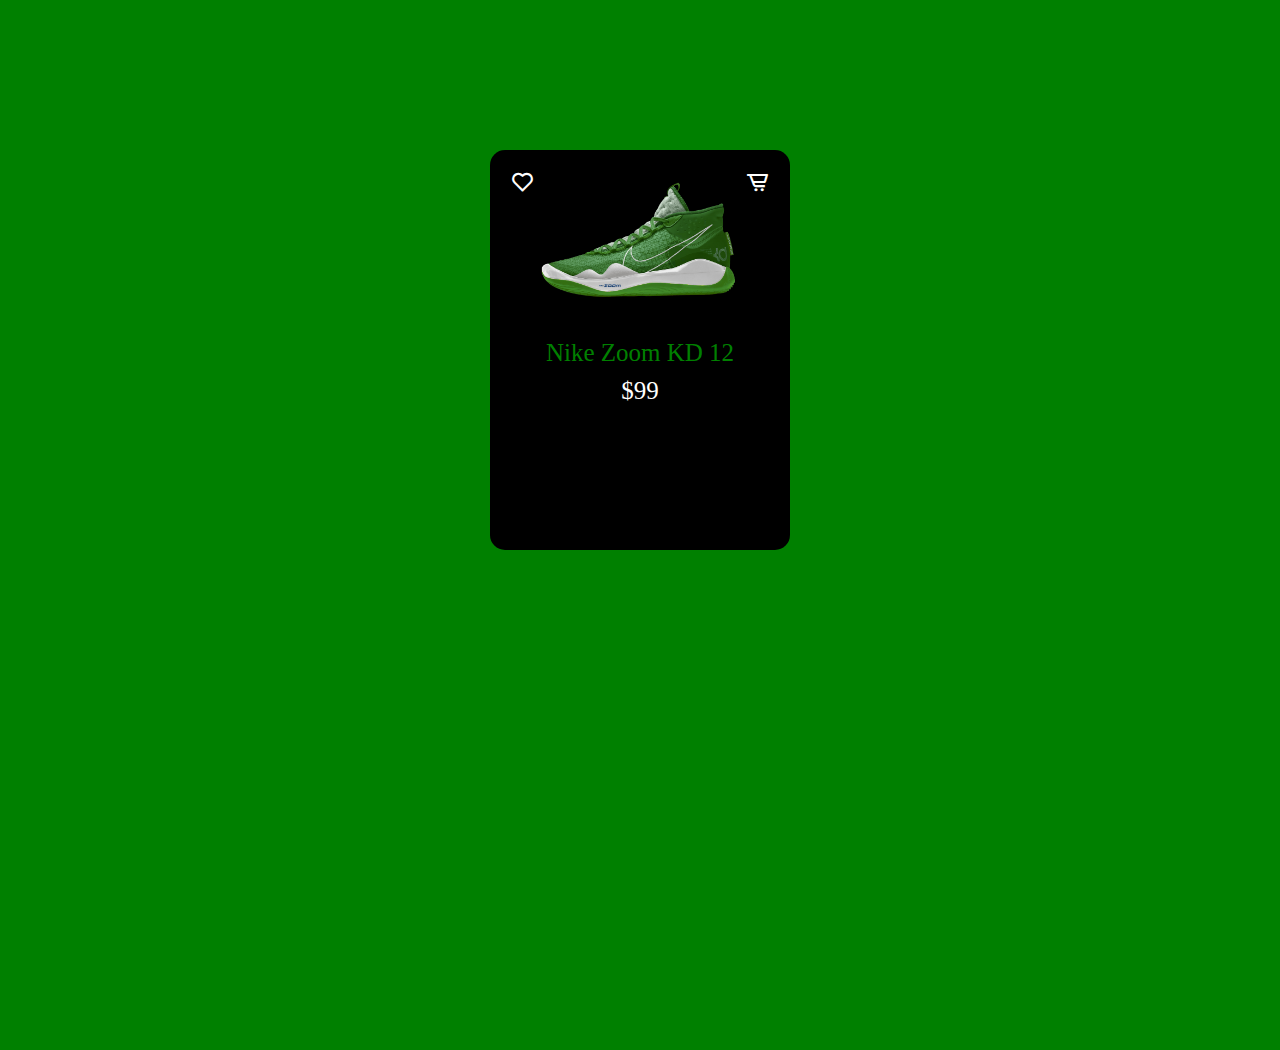
<file: Day1/index.html>
<!DOCTYPE html>
<html lang="en">
<head>
    <meta charset="UTF-8">
    <meta name="viewport" content="width=device-width, initial-scale=1.0">
    <title>Document</title>
    <link href='https://unpkg.com/boxicons@2.1.4/css/boxicons.min.css' rel='stylesheet'>
    <link rel="stylesheet" href="/Day1/CSS.css">
</head>
<body>
    <div class="container">
        <div class="card__heart">
            <i class='bx bx-heart'></i>
        </div>
        <div class="card__cart">
            <i class='bx bx-cart-alt' ></i>
        </div>
        <div class="img"><img src="/Day1/Nike Zoom KD 12.png" alt=""></div>
        <div class="content">Nike Zoom KD 12</div>
        <div class="price">$99</div>
        <div class="size__color">
            <div class="size">
                <h3>Size : </h3>
                <span>6</span>
                <span>7</span>
                <span>8</span>
                <span>9</span>
            </div>
            <div class="color">
                <h3>Color : </h3>
                <span class="green"></span>
                <span class="red"></span>
                <span class="blue"></span>
            </div>
            <div class="button">
                <button>Buy now</button>
                <button>Add cart</button>
            </div>
        </div>
    </div>
    
</body>
</html>
</file>
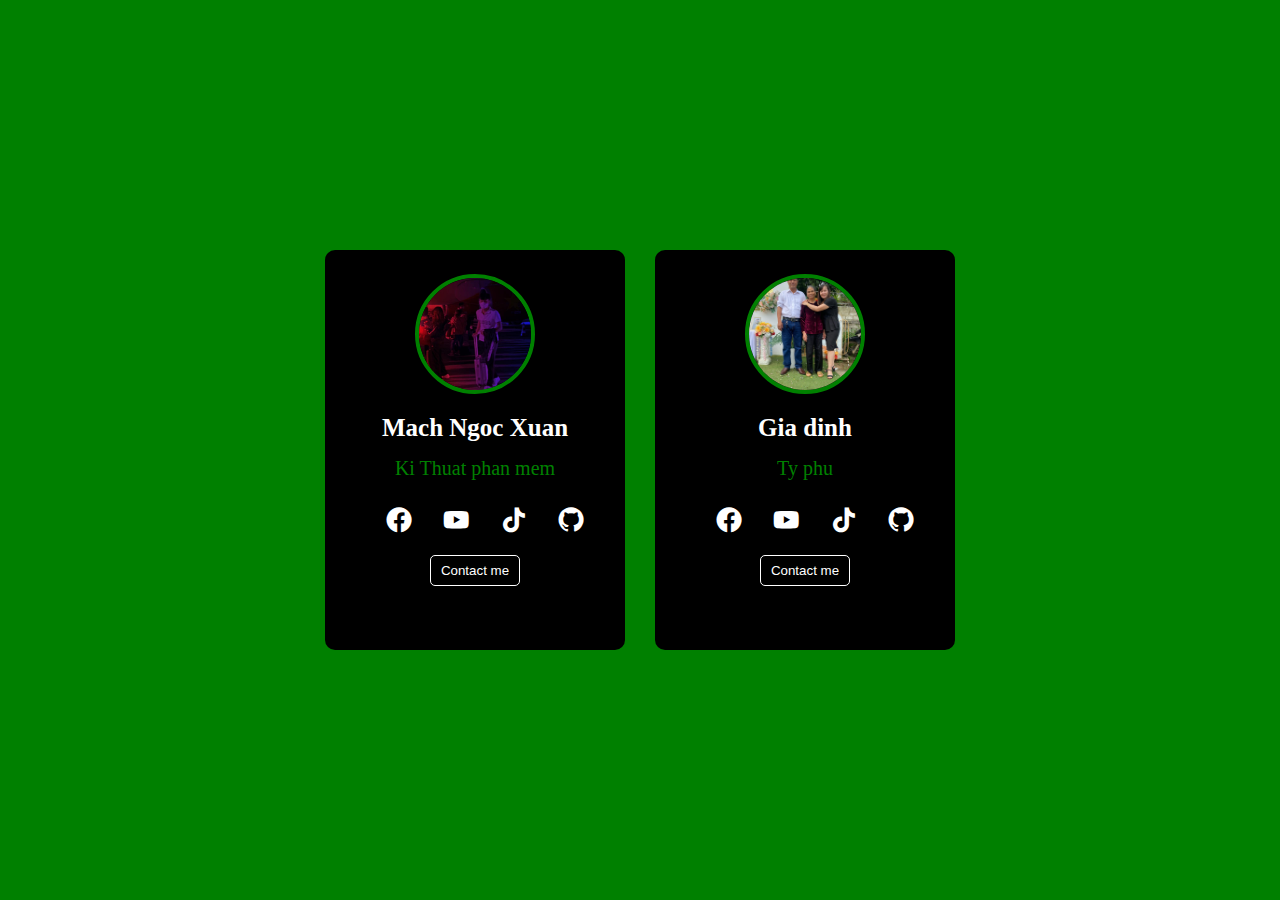
<file: Day2/index.html>
<!DOCTYPE html>
<html lang="en">
  <head>
    <meta charset="UTF-8" />
    <meta name="viewport" content="width=device-width, initial-scale=1.0" />
    <link
      href="https://unpkg.com/boxicons@2.1.4/css/boxicons.min.css"
      rel="stylesheet"
    />
    <title>Document</title>
    <link rel="stylesheet" href="/Day2/CSS.css" />
  </head>
  <body>
    <div class="container">
      <div class="img"><img src="/Day2/MachNgocXuan.jpg" alt="" /></div>
      <h3>Mach Ngoc Xuan</h3>
      <p>Ki Thuat phan mem</p>
      <div class="card">
        <a href="https://www.facebook.com/xuan.mach.04/"
          ><i class="bx bxl-facebook-circle"></i
        ></a>
        <a href=""><i class="bx bxl-youtube"></i></a>
        <a href=""><i class="bx bxl-tiktok"></i></a>
        <a href=""><i class="bx bxl-github"></i></a>
      </div>

      <div class="button">
        <button>Contact me</button>
      </div>
    </div>
    <div class="container">
      <div class="img"><img src="/Day2/GiaDinh.jpg" alt="" /></div>
      <h3>Gia dinh</h3>
      <p>Ty phu</p>
      <div class="card">
        <a href=""><i class="bx bxl-facebook-circle"></i></a>
        <a href=""><i class="bx bxl-youtube"></i></a>
        <a href=""><i class="bx bxl-tiktok"></i></a>
        <a href=""><i class="bx bxl-github"></i></a>
      </div>

      <div class="button">
        <button>Contact me</button>
      </div>
    </div>
  </body>
</html>
</file>
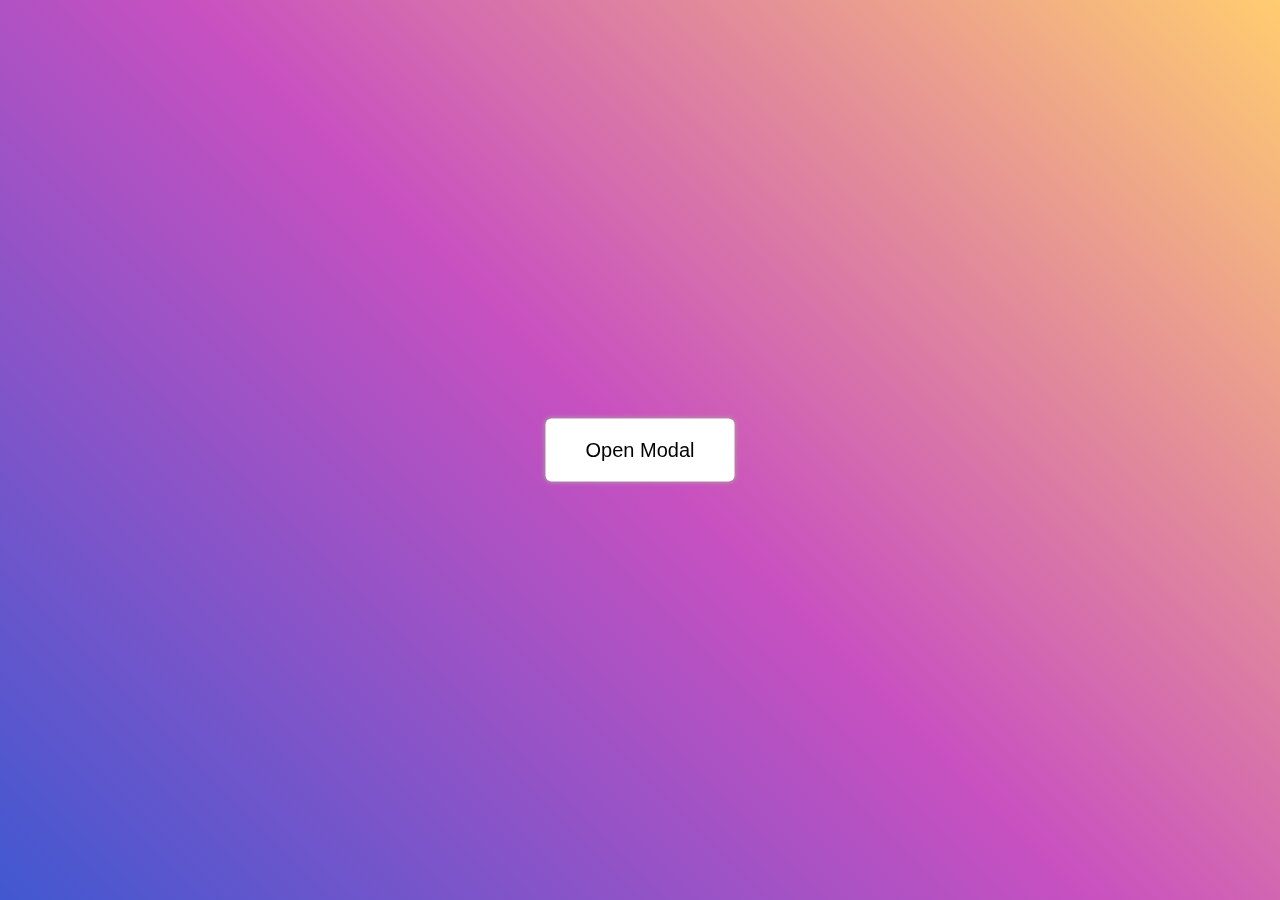
<file: Day3/index.html>
<!DOCTYPE html>
<html lang="en">
<head>
    <meta charset="UTF-8">
    <meta name="viewport" content="width=device-width, initial-scale=1.0">
    <title>Document</title>
    <link rel="stylesheet" href="/Day3/CSS.css">
</head>
<body>
    <button class="open_modal">Open Modal</button>
    <div class="content_modal gg">
        <div class="modal">
            <div class="heaing">
                <p>Welcome to Nodemy</p>
                <span>x</span>
            </div>
            <div class="modal_content">
                <h2>Modal</h2>
                <p>Day la phan body cua modal</p>
            </div>
            <div class="close">
                <button class="button">Close</button>
            </div>
        </div>
    </div>
    <script src="/Day3/javascrip.js"></script>
</body>
</html>
</file>
<file: Day1/CSS.css>
*{
    margin: 0;
    padding: 0;
    box-sizing: border-box;
}

body{
    background-color: green;
    height: 100vh;
}

.container{
    height: 400px;
    width: 300px;
    background-color: black;
    margin: 150px auto;    
    border-radius: 15px;
    padding: 20px;
    position: relative;
}

.card__heart ,.card__cart{
    color: white;
    font-size: 25px;
    position: absolute;
    top: 20px;
    left: 20px;
    cursor: pointer;
}

.card__cart{
    left: unset;
    right: 20px;
}

.img{
    width: 90%;
    transition: 0.5s;
}

.img img{
    width: 100%;
    height: 100%;
    object-fit: cover;
}

.container:hover .img{
    transform: translateY(-70px) rotate(-20deg);
}

.content,.price{
    font-size: 25px;
    text-align: center;
    margin-top: 10px;
    transition: 0.5s;
}

.container:hover .content{
    transform: translate(-35px,-50px);
}

.container:hover .price{
    transform: translate(-110px,-50px);
}

.content{
    color: green;
}
.price{
    color: white;
}

.size{
    color: white;
    display: flex;
    align-items: center;
}

.size span{
    padding: 2px 6px;
    background-color: white;
    color: black;
    margin-left: 10px;
    border-radius: 5px;
    cursor: pointer;
}
.color{
    color: white;
    display: flex;
    margin-top: 10px;
    align-items: center;
}

.color span{
    width: 15px;
    height: 15px;
    border-radius: 50%;
    margin-left: 10px;
    cursor: pointer;
}

.color .green{
    background-color: green;
}
.color .red{
    background-color: red;
}
.color .blue{
    background-color: blue;
}

.button{
    margin-top: 15px;
}
.button button{
    background-color: green;
    padding: 8px 15px;
    border-radius: 7px;
    cursor: pointer;
    color: white;
    margin-right: 10px;
    transition: 0.5s;
}

.button button:hover{
    transform: scale(0.9);
}

.size__color{
    margin-top: 150px;
    opacity: 0;
    transition: 0.5s;
}
.container:hover .size__color{
    opacity: 1;
    margin-top: 0;
}
</file>
<file: Day2/CSS.css>
*{
    padding: 0;
    margin: 0;
    box-sizing: border-box;
    
}

body{
    background-color: green;
    height: 100vh;
    display: flex;
    align-items: center;
    justify-content: center;
}

.container{
    width: 300px;
    height: 400px;
    background-color: black;
    border-radius: 10px;
    text-align: center;
    overflow: hidden;
    border-radius: 10px;
    margin: 0 15px;
}
.img{
    width: 120px;
    height: 120px;
    border-radius: 50%;
    margin: 24px auto 20px auto;
    overflow: hidden;
    transition: 0.5s;
    border: 4px solid green;
}
img{
    object-fit: cover;
    width: 100%;
    height: 100%;
    object-position: center;
}



.img:hover{
    width: 100%;
    height: 100%;
    border-radius: unset;
    transform: translateY(-24px);
    border: none;
}

.container h3{
    color: white;
    text-align: center;
    font-size: 25px;
    margin-top: 20px;
}

.container p{
    color: green;
    margin-top: 15px;
    text-align: center;
    font-size: 20px;
}

.container .card{
    font-size: 30px;
    margin-top: 25px;
}

.container .card a i{
    color: white;
    margin-left: 20px;
}

.button button{
    background-color: black;
    margin: 15px auto;
    padding: 7px 10px;
    border-radius: 5px;
    color: white;
    border: 1px solid white;;
    transition: 0.5s;
}

button:hover {
    background-color: green;
}
</file>
<file: Day3/CSS.css>
*{
    padding: 0;
    margin: 0;
    box-sizing: border-box;
}

body{
    background-image: linear-gradient(
		45deg,
		rgb(65, 88, 208) 0%,
		rgb(200, 80, 192) 50%,
		rgb(255, 204, 112) 100%
	);
    height: 100vh;
	overflow: hidden;
}

.open_modal{
    position: fixed;
	top: 50%;
	left: 50%;
	transform: translate(-50%, -50%);
	outline: none;
	border: none;
	padding: 20px 40px;
	border-radius: 6px;
	font-size: 20px;
	cursor: pointer;
	box-shadow: 0 0 5px #aba4a4;
	background-color: #fff;
	transition: 0.25s;
}
.open_modal:hover{
    opacity: 0.7;
}

.content_modal{
    position: absolute;
	top: 0;
	left: 0;
	width: 100vw;
	height: 100vh;
	background-color: rgba(0, 0, 0, 0.6);
}


.modal{
    width: 450px;
	background-color: #fff;
	border-radius: 5px;
	overflow: hidden;
	animation: showModal linear 0.2s;
	position: relative;
	margin: 200px auto;
}

@keyframes showModal {
	from {
		top: -200px;
		opacity: 0;
	}
	to {
		top: 0;
		opacity: 1;
	}
}

.modal .heaing{
    background-color: green;
    height: 50px;
    display: flex;
    justify-content: space-between;
}
.modal .heaing p{
    padding: 15px 20px;
    font-size: 20px;
    color: white;
}
.modal .heaing span{
    padding: 15px 20px;
    font-size: 20px;
    color: white;
    cursor: pointer;
}

.modal_content{
    padding: 15px;
}
.modal_content h2{
    color: green;
    font-size: 30px;
    margin-bottom: 15px;
}

.close{
    padding: 15px;
    text-align: right;
}
.close button{
    margin-right: 0;
    padding: 5px 10px;
    border-radius: 5px;
    background-color: green;
    border: none;
    cursor: pointer;
}

.gg{
    display: none;
}
</file>
